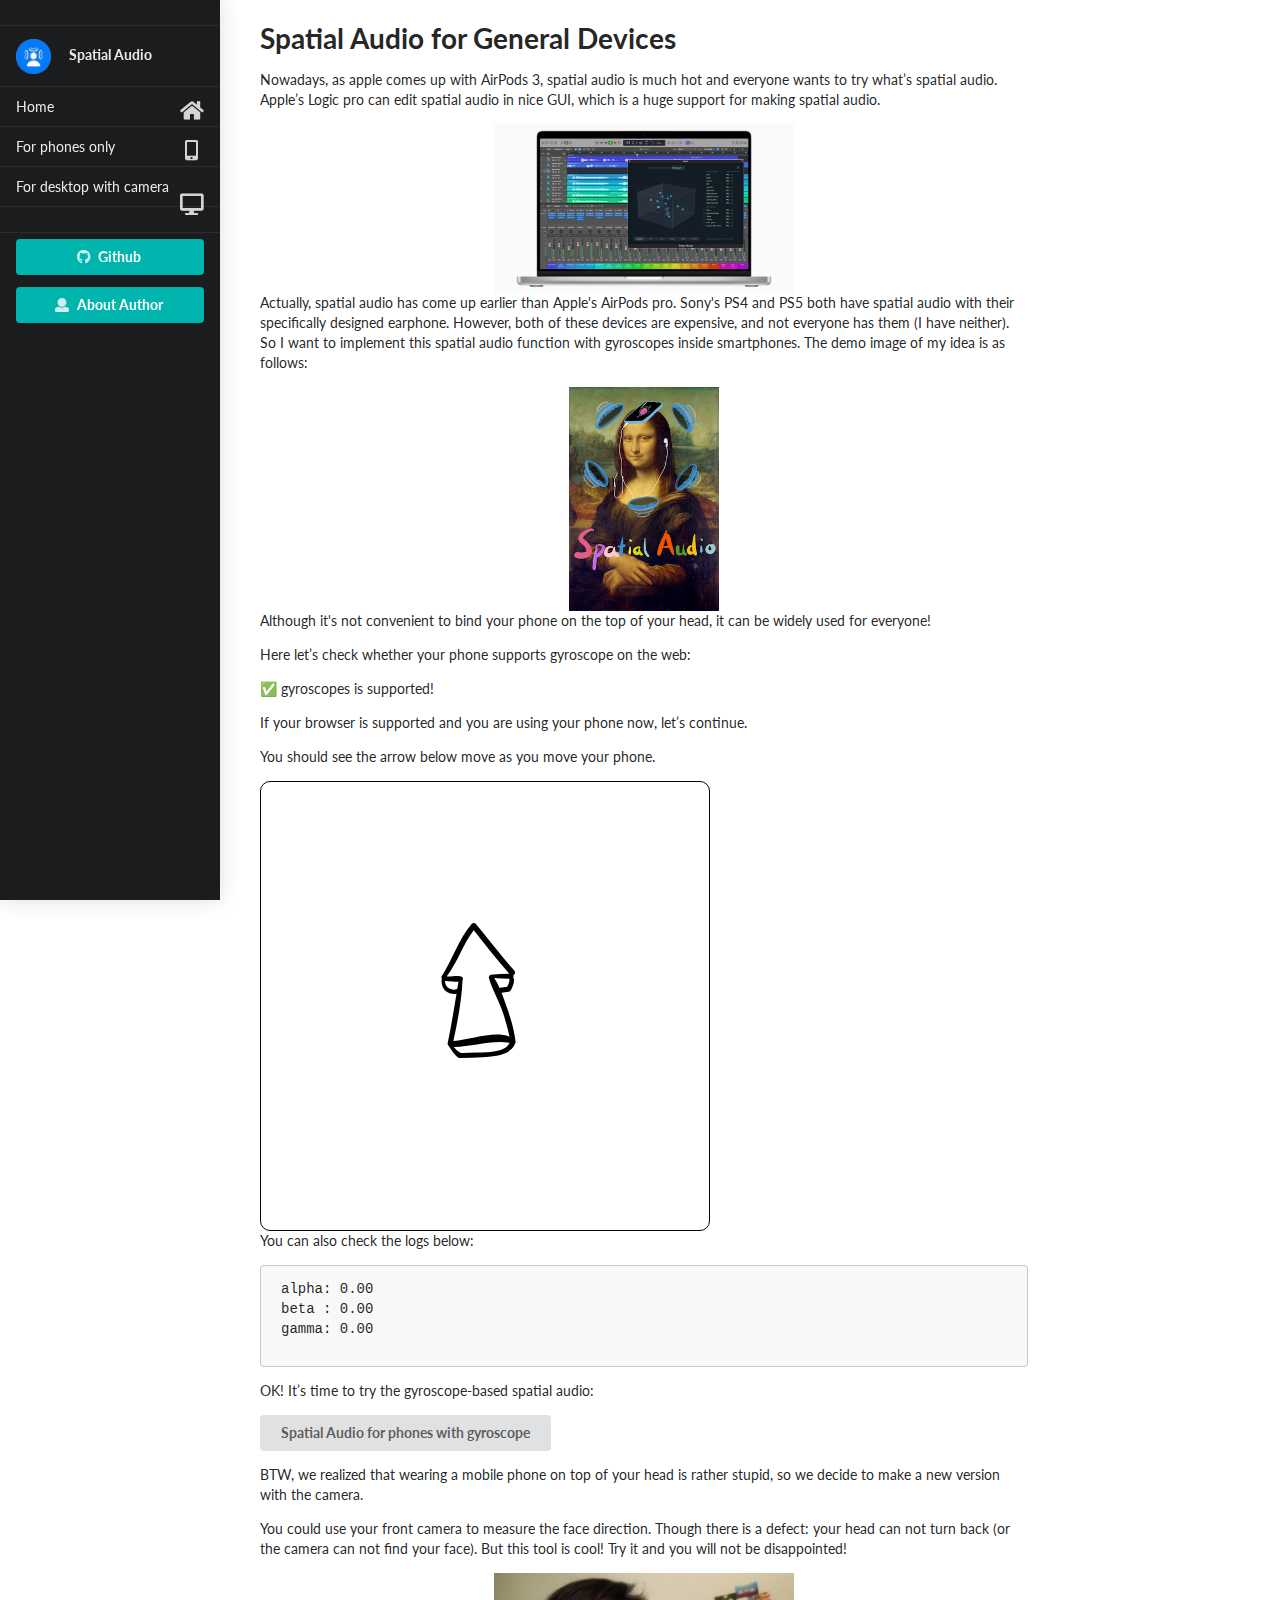
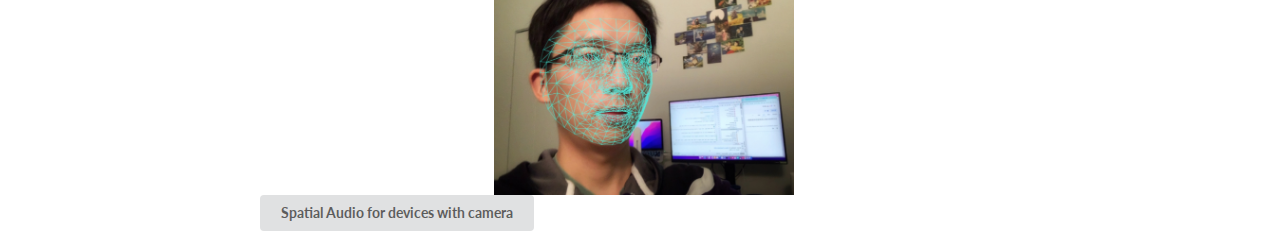
<file: deprecated.html>
<!doctype html><html lang="en"><head><meta charset="utf-8"><title>Spatial Audio</title><meta name="description" content=""><meta name="viewport" content="width=device-width, initial-scale=1"><meta property="og:title" content="Spatial Audio"><meta property="og:type" content=""><meta property="og:url" content=""><meta property="og:image" content=""><link rel="manifest" href="/site.webmanifest"><link rel="apple-touch-icon" href="/icon.b7be480b.png"><link rel="icon" href="/icon.b7be480b.png" type="image/x-icon"><link rel="icon shortcut" href="/icon.b7be480b.png" type="image/x-icon"><link rel="stylesheet" href="/normalize.63765867.css"><link rel="stylesheet" href="/main.e753a5ff.css"><link rel="stylesheet" href="/orientation.52840da5.css"><link rel="stylesheet" type="text/css" href="/semantic.min.beb4d0e8.css"><link rel="stylesheet" href="/desktop-app.489cfaad.css"><script async src="https://www.googletagmanager.com/gtag/js?id=G-2KEH37XY4R"></script><script>function a(){dataLayer.push(arguments)}window.dataLayer=window.dataLayer||[],a("js",new Date),a("config","G-2KEH37XY4R");</script></head><body> <div class="phoneContent"> <div class="fixed icon inverted item labeled menu mini three top ui"> <a class="item" href="/"> <i class="circle gray home icon"></i> Home </a> <a class="item" href="/spatial_audio_for_phones.html"> <i class="alternate gray icon mobile"></i> Phones </a> <a class="item" href="/spatial_audio_for_desktop.html"> <i class="desktop gray icon"></i> Desktop </a> </div> </div> <div class="deskContent"> <div class="inverted left menu sidebar ui vertical visible"> <div class="item"> <a><b> </b></a> </div> <div class="item"> <a class="icon image logo ui"> <img src="/tile.53bb8a73.png"> </a> <a> <b>Spatial Audio</b> </a> </div> <a class="item" href="/"> Home <i class="circle gray home icon large"></i> </a> <a class="item" href="/spatial_audio_for_phones.html"> For phones only <i class="alternate gray icon large mobile"></i> </a> <a class="item" href="/spatial_audio_for_desktop.html"> For desktop with camera <i class="desktop gray icon large"></i> </a> <div class="item"> <a><b> </b></a> </div> <div class="menu right"> <div class="deskContent"> <a class="item ui" href="https://github.com/bingcheng1998/DSP_Lab_project_spatial_audio"> <div class="button fluid teal ui"> <i class="github icon"></i>Github </div> </a> <a class="item ui" href="https://bingcheng.openmc.cn"> <div class="button fluid teal ui"> <i class="icon user"></i>About Author </div> </a> </div> </div> </div> </div>  <div class="dimmed"> <div style="color:#fff"><b>Designed by omniai.org</b></div> <script src="/modernizr-3.11.2.min.7add7a26.js"></script> <script src="/plugins.40a68ed9.js"></script> <script src="/main.f84e1103.js"></script> <div class="container ui"> <h1>Spatial Audio for General Devices</h1>  <p>Nowadays, as apple comes up with AirPods 3, spatial audio is much hot and everyone wants to try what’s spatial audio. Apple’s Logic pro can edit spatial audio in nice GUI, which is a huge support for making spatial audio.</p> <img class="centered image medium ui" src="/logicpro.0e2dc28a.webp"> <p>Actually, spatial audio has come up earlier than Apple's AirPods pro. Sony's PS4 and PS5 both have spatial audio with their specifically designed earphone. However, both of these devices are expensive, and not everyone has them (I have neither). So I want to implement this spatial audio function with gyroscopes inside smartphones. The demo image of my idea is as follows:</p> <img class="centered image small ui" src="/img1.43536b67.png"> <p>Although it's not convenient to bind your phone on the top of your head, it can be widely used for everyone!</p> <p>Here let’s check whether your phone supports gyroscope on the web:</p> <div id="doeSupported"></div> <p></p> <p>If your browser is supported and you are using your phone now, let’s continue.</p> <div class="ios_access"></div> <p>You should see the arrow below move as you move your phone.</p> </div> <p></p> <div class="garden"> <div class="ball indicator"><img class="arrow" src="/3d-up-arrow.ff85beed.svg" alt="Kiwi standing on oval"></div> </div> <div class="container ui"> <p>You can also check the logs below:</p> </div> <div class="message ui"> <pre class="output">Waiting for start...</pre> <pre class="info"></pre> </div> <div class="container ui"> <p></p> <p>OK! It’s time to try the gyroscope-based spatial audio:</p> <a class="button center ui" href="/spatial_audio_for_phones.html">Spatial Audio for phones with gyroscope</a> <p></p> <p>BTW, we realized that wearing a mobile phone on top of your head is rather stupid, so we decide to make a new version with the camera. </p> <p>You could use your front camera to measure the face direction. Though there is a defect: your head can not turn back (or the camera can not find your face). But this tool is cool! Try it and you will not be disappointed!</p> <img class="centered image medium ui" src="/mesh.89817736.jpeg"> <a class="button center ui" href="/spatial_audio_for_desktop.html">Spatial Audio for devices with camera</a> </div> <script src="/orientation.0224711c.js"></script> <script src="/ios_access.40521fbd.js"></script> <div style="color:#fff"><b>Bingcheng Hu, 2021.10.27</b></div> <div class="phoneContent"> <div style="color:#fff"><b>Powered by Omniai.org</b></div> <div style="color:#fff"><b>http://omniai.org/</b></div> </div> </div>       </body></html>
</file>
<file: main.e753a5ff.css>
/*! HTML5 Boilerplate v8.0.0 | MIT License | https://html5boilerplate.com/ */html{color:#222;font-size:1em;line-height:1.4}::-moz-selection{background:#b3d4fc;text-shadow:none}::selection{background:#b3d4fc;text-shadow:none}hr{display:block;height:1px;border:0;border-top:1px solid #ccc;margin:1em 0;padding:0}audio,canvas,iframe,img,svg,video{vertical-align:middle}fieldset{border:0;margin:0;padding:0}textarea{resize:vertical}.hidden,[hidden]{display:none!important}.sr-only{border:0;clip:rect(0,0,0,0);height:1px;margin:-1px;overflow:hidden;padding:0;position:absolute;white-space:nowrap;width:1px}.sr-only.focusable:active,.sr-only.focusable:focus{clip:auto;height:auto;margin:0;overflow:visible;position:static;white-space:inherit;width:auto}.invisible{visibility:hidden}.clearfix:after,.clearfix:before{content:" ";display:table}.clearfix:after{clear:both}@media print{*,:after,:before{background:#fff!important;color:#000!important;box-shadow:none!important;text-shadow:none!important}a,a:visited{text-decoration:underline}a[href]:after{content:" (" attr(href) ")"}abbr[title]:after{content:" (" attr(title) ")"}a[href^="#"]:after,a[href^="javascript:"]:after{content:""}pre{white-space:pre-wrap!important}blockquote,pre{border:1px solid #999;page-break-inside:avoid}thead{display:table-header-group}img,tr{page-break-inside:avoid}h2,h3,p{orphans:3;widows:3}h2,h3{page-break-after:avoid}}
/*# sourceMappingURL=/main.e753a5ff.css.map */
</file>
<file: orientation.52840da5.css>
.garden{position:relative;width:min(100vh,100vw);height:min(100vh,100vw);border:1px solid #0a0404;border-radius:10px}.ball{border-radius:15%;width:20px;height:20px}.indicator{position:absolute;top:min(50vh,50vw);left:min(50vh,50vw);transform:rotate(0deg)}.arrow{position:relative;width:min(30vh,30vw);left:max(-12vh,-12vw);top:max(-14vh,-14vw)}.human{top:max(-20vh,-20vw)}.guitar,.human{position:absolute}.guitar{left:min(20vh,20vw)}.drums{position:absolute;right:min(20vh,20vw)}
/*# sourceMappingURL=/orientation.52840da5.css.map */
</file>
<file: desktop-app.489cfaad.css>
.ui.left.sidebar{box-shadow:0 0 20px rgba(34,36,38,.15);width:220px}.ui.labeled.icon.menu{height:60px}.dimmed{min-width:0;max-height:100%}.container{margin:0 auto!important}.main.container{margin-left:1em!important;margin-right:1em!important;width:auto!important;max-width:960px!important}.logo.image{width:35px;margin-right:1em}.wppc{display:none}@media (min-width:767px){.wppc{display:block!important;margin-top:.3em}}@media (min-width:480px){.deskContent{display:block}.phoneContent{display:none}.dimmed{margin-left:260px;width:60%}.garden{width:min(50vh,50vw);height:min(50vh,50vw)}.indicator{top:min(25vh,25vw);left:min(25vh,25vw)}.arrow{width:min(15vh,15vw);left:max(-6vh,-6vw);top:max(-7vh,-7vw)}}@media (max-width:479px){.deskContent{display:none}.phoneContent{display:block}.dimmed{margin-top:60px}.deskInfo{display:none}}.ui.bottom.menu{overflow:hidden;position:fixed;bottom:0;width:100%}.menu{-webkit-app-region:drag;-webkit-user-select:none}
/*# sourceMappingURL=/desktop-app.489cfaad.css.map */
</file>
